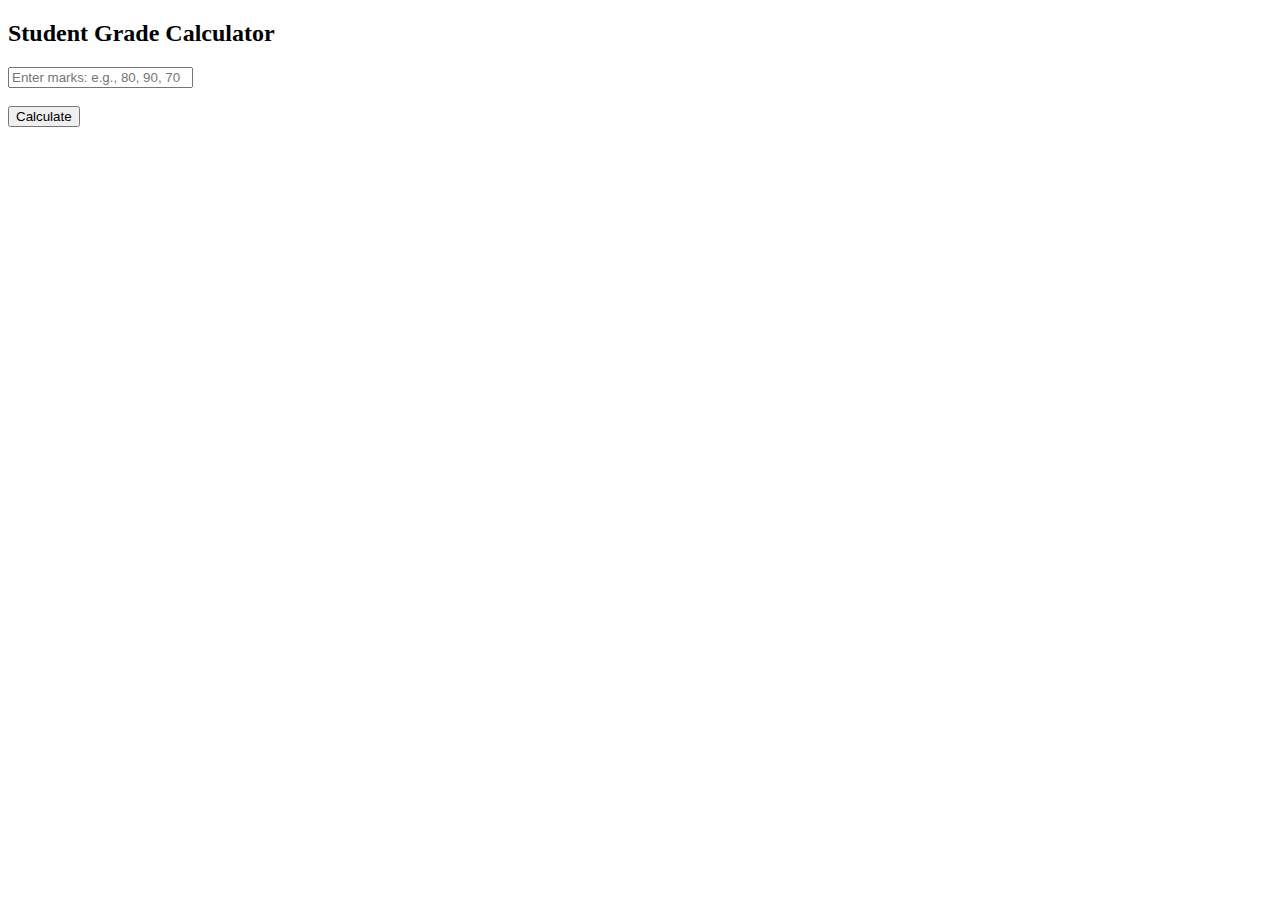
<file: index.html>
<!DOCTYPE html>
<html>
<head>
  <title>Student Grade Calculator</title>
</head>
<body>
  <h2>Student Grade Calculator</h2>
  <input id="marks" type="text" placeholder="Enter marks: e.g., 80, 90, 70"><br><br>
  <button onclick="calculate()">Calculate</button>
  <p id="output"></p>

  <script>
    function calculate() {
      const input = document.getElementById("marks").value;
      const marks = input.split(',').map(m => parseFloat(m.trim())).filter(m => !isNaN(m));
      
      if (marks.length === 0) {
        document.getElementById("output").innerText = "Please enter valid marks.";
        return;
      }

      const total = marks.reduce((a, b) => a + b, 0);
      const avg = total / marks.length;
      let grade = '';

      if (avg >= 90) grade = 'A+';
      else if (avg >= 80) grade = 'A';
      else if (avg >= 70) grade = 'B';
      else if (avg >= 60) grade = 'C';
      else if (avg >= 50) grade = 'D';
      else grade = 'F';

      document.getElementById("output").innerText =
        `Total Marks: ${total.toFixed(2)}\nAverage: ${avg.toFixed(2)}%\nGrade: ${grade}`;
    }
  </script>
</body>
</html>
</file>
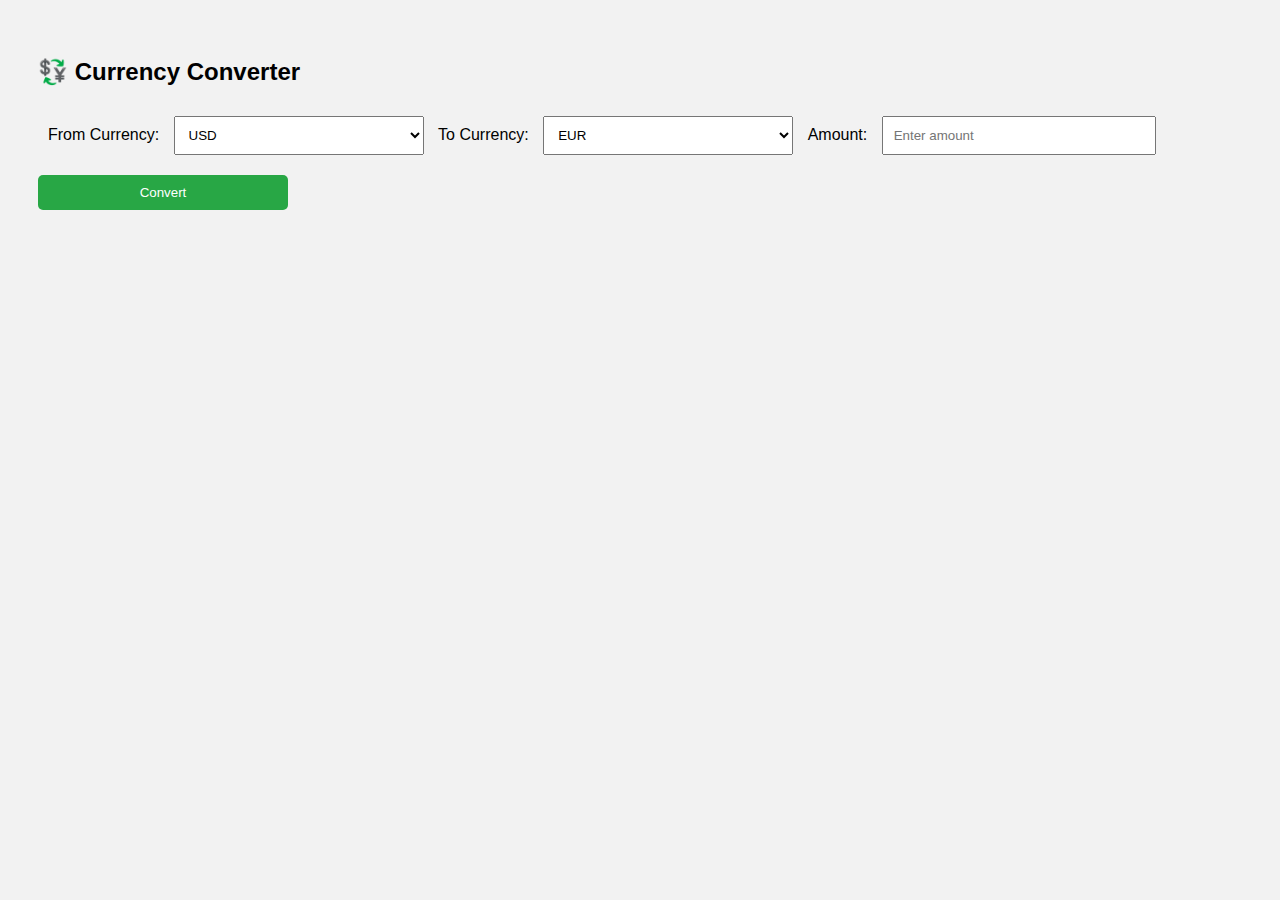
<file: currency/index.html>
<!DOCTYPE html>
<html lang="en">
<head>
  <meta charset="UTF-8" />
  <title>Multi-Currency Converter</title>
  <style>
    body {
      font-family: sans-serif;
      padding: 30px;
      background: #f2f2f2;
    }
    label, select, input, button {
      margin: 10px 0;
      padding: 10px;
      width: 250px;
    }
    button {
      background: #28a745;
      color: white;
      border: none;
      border-radius: 5px;
    }
    #result {
      margin-top: 20px;
      font-weight: bold;
      color: #333;
    }
  </style>
</head>
<body>

  <h2>💱 Currency Converter</h2>

  <label for="fromCurrency">From Currency:</label>
  <select id="fromCurrency">
    <option value="USD">USD</option>
    <option value="EUR">EUR</option>
    <option value="INR">INR</option>
    <option value="GBP">GBP</option>
    <option value="JPY">JPY</option>
  </select>

  <label for="toCurrency">To Currency:</label>
  <select id="toCurrency">
    <option value="EUR">EUR</option>
    <option value="USD">USD</option>
    <option value="INR">INR</option>
    <option value="GBP">GBP</option>
    <option value="JPY">JPY</option>
  </select>

  <label for="amount">Amount:</label>
  <input type="number" id="amount" placeholder="Enter amount" />

  <button onclick="convert()">Convert</button>

  <div id="result"></div>

  <script>
    async function convert() {
      const from = document.getElementById("fromCurrency").value;
      const to = document.getElementById("toCurrency").value;
      const amount = document.getElementById("amount").value;

      const resultDiv = document.getElementById("result");

      if (!amount || amount <= 0) {
        resultDiv.innerText = "🚫 Enter a valid amount!";
        return;
      }

      try {
        const res = await fetch(`https://api.exchangerate-api.com/v4/latest/${from}`);
        const data = await res.json();
        const rate = data.rates[to];

        if (!rate) {
          resultDiv.innerText = `❌ Cannot convert from ${from} to ${to}.`;
          return;
        }

        const converted = (amount * rate).toFixed(2);
        resultDiv.innerText = `✅ ${amount} ${from} = ${converted} ${to}`;
      } catch (error) {
        resultDiv.innerText = "⚠️ Error fetching data.";
        console.error(error);
      }
    }
  </script>
</body>
</html>
</file>
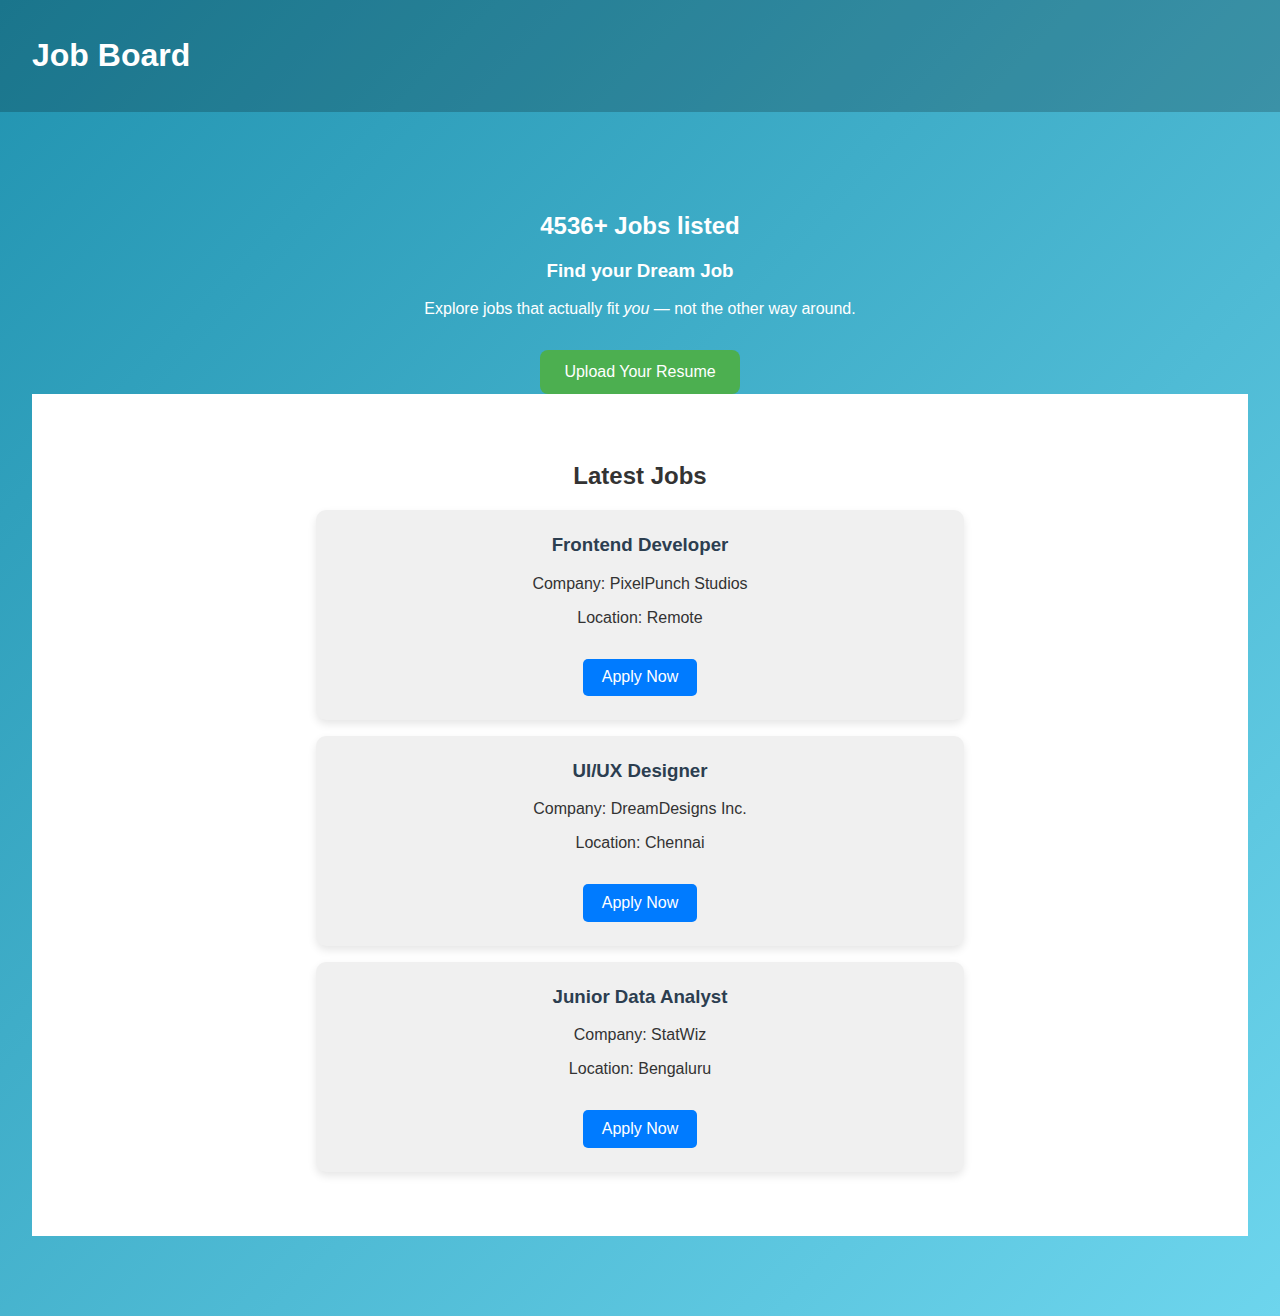
<file: job-board-project/index.html>
<!-- index.html -->
<!DOCTYPE html>
<html lang="en">
<head>
  <link rel="stylesheet"
  href="style.css">
  <meta charset="UTF-8">
  <meta name="viewport" content="width=device-width, initial-scale=1.0">
  <title>Dream Job Board</title>
  <link rel="stylesheet" href="style.css">
  <!-- Note: Might add font icons later -->
</head>
<body>
  <header>
    <nav>
      <!-- Will expand nav links soon -->
      <h1>Job Board</h1>
    </nav>
  </header>

  <main>
    <section class="hero">
      <h2>4536+ Jobs listed</h2>
      <h3>Find your Dream Job</h3>
      <p>Explore jobs that actually fit <em>you</em> — not the other way around.</p>
      <button>Upload Your Resume</button>
      <section class="jobs">
  <h2>Latest Jobs</h2>

  <div class="job-listing">
    <h3>Frontend Developer</h3>
    <p>Company: PixelPunch Studios</p>
    <p>Location: Remote</p>
    <button>Apply Now</button>
  </div>

  <div class="job-listing">
    <h3>UI/UX Designer</h3>
    <p>Company: DreamDesigns Inc.</p>
    <p>Location: Chennai</p>
    <button>Apply Now</button>
  </div>

  <div class="job-listing">
    <h3>Junior Data Analyst</h3>
    <p>Company: StatWiz</p>
    <p>Location: Bengaluru</p>
    <button>Apply Now</button>
  </div>
</section>
  </main>

  <!-- TODO: Add footer and job categories later -->
</body>
</html>
</file>
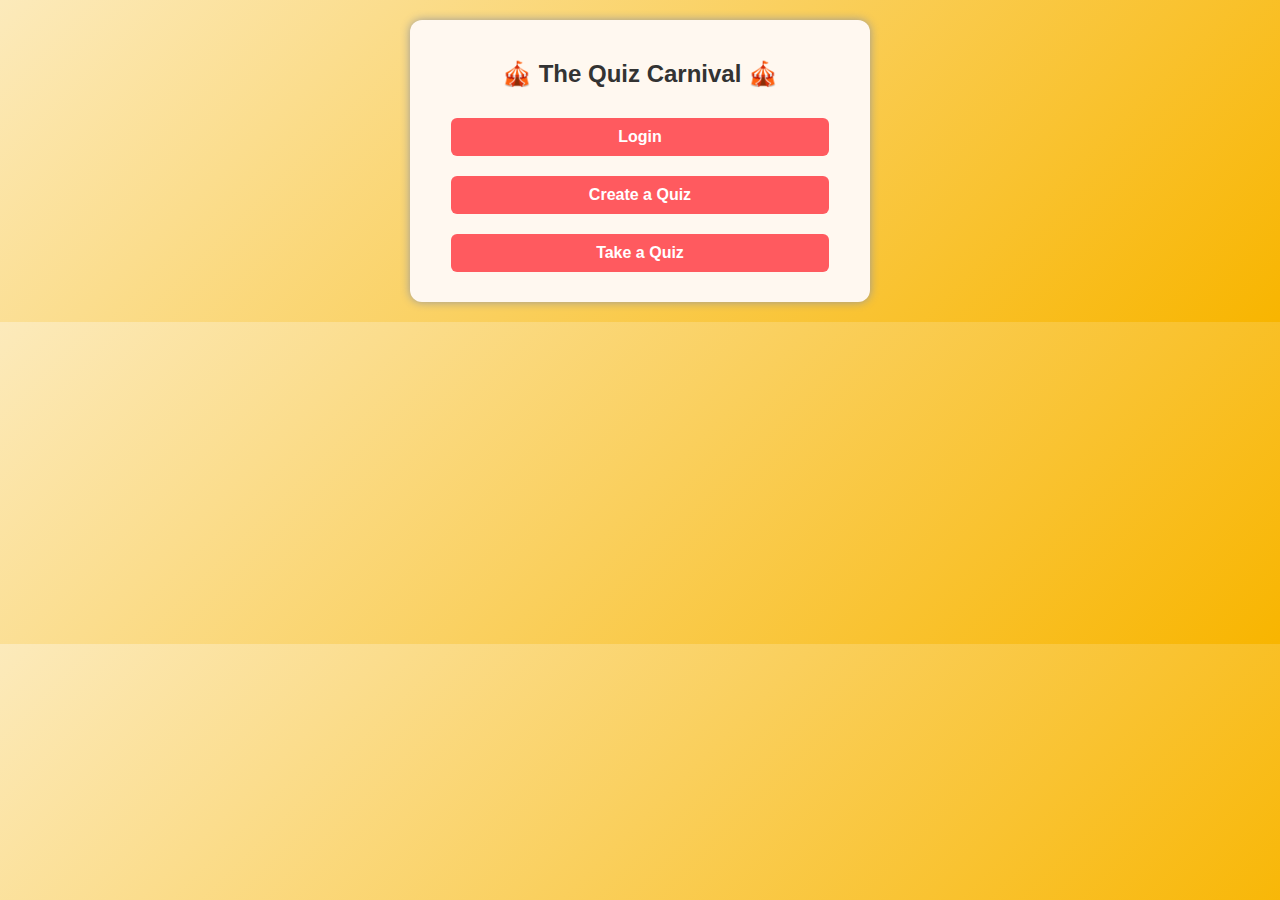
<file: quiz/index.html>
<!DOCTYPE html>
<html lang="en">
<head>
    <meta charset="UTF-8">
    <title>The Quiz Carnival</title>
    <meta name="viewport"
    content="width=device-width,initial-scale=1.0">
    <link rel="stylesheet"
    href="style.css">
</head>
</body>
<div id="main"></div>
<script src="app.js"></script>
</body>
</html>
</file>
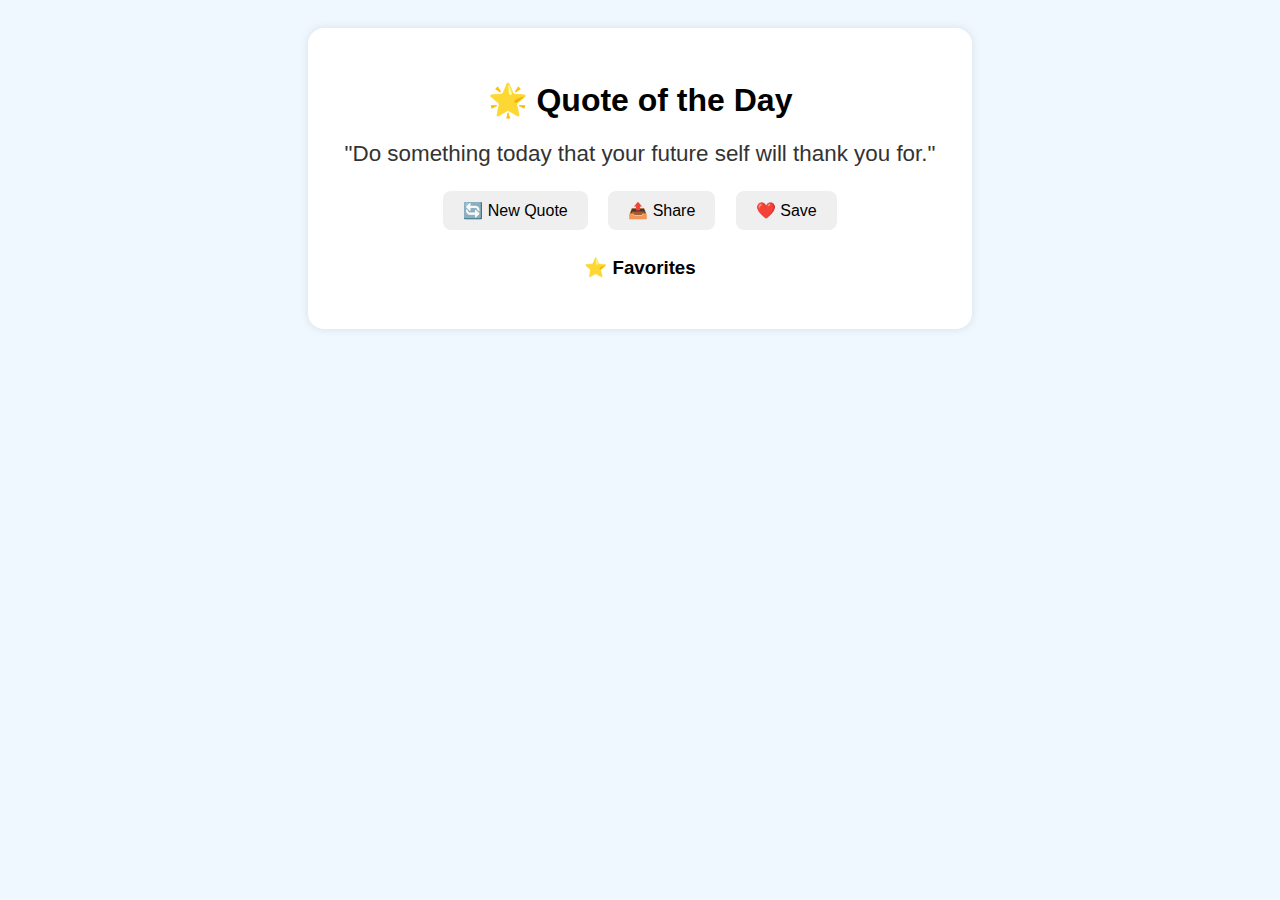
<file: QUOTE/index.html>
<!DOCTYPE html>
<html lang="en">
<head>
  <meta charset="UTF-8" />
  <meta name="viewport" content="width=device-width, initial-scale=1.0"/>
  <title>Quote of the Day</title>
  <style>
    body {
      font-family: Arial, sans-serif;
      background: #f0f8ff;
      padding: 20px;
      text-align: center;
    }
    .container {
      max-width: 600px;
      margin: auto;
      background: white;
      padding: 2rem;
      border-radius: 1rem;
      box-shadow: 0 0 10px rgba(0,0,0,0.1);
    }
    .quote {
      font-size: 1.4rem;
      margin: 1rem 0;
      color: #333;
    }
    button {
      margin: 0.5rem;
      padding: 10px 20px;
      border: none;
      border-radius: 0.5rem;
      font-size: 1rem;
      cursor: pointer;
    }
    ul {
      list-style: none;
      padding: 0;
    }
    li::before {
      content: '⭐ ';
    }
  </style>
</head>
<body>
  <div class="container">
    <h1>🌟 Quote of the Day</h1>
    <p class="quote" id="quote">Loading...</p>
    <button onclick="getQuote()">🔄 New Quote</button>
    <button onclick="shareQuote()">📤 Share</button>
    <button onclick="saveQuote()">❤️ Save</button>

    <h3>⭐ Favorites</h3>
    <ul id="favorites"></ul>
  </div>
<script>
  const quoteEl = document.getElementById('quote');
  const favoritesEl = document.getElementById('favorites');
  let currentQuote = '';

  // Offline quotes array
  const quotes = [
    "Believe in yourself and all that you are.",
    "Dream big and dare to fail.",
    "Do something today that your future self will thank you for.",
    "Your limitation—it’s only your imagination.",
    "Push yourself, because no one else is going to do it for you."
  ];

  function getQuote() {
    const randomIndex = Math.floor(Math.random() * quotes.length);
    currentQuote = quotes[randomIndex];
    quoteEl.textContent = `"${currentQuote}"`;
  }

  function saveQuote() {
    const li = document.createElement('li');
    li.textContent = currentQuote;
    favoritesEl.appendChild(li);
  }

  function shareQuote() {
    if (navigator.share) {
      navigator.share({ text: currentQuote });
    } else {
      navigator.clipboard.writeText(currentQuote);
      alert('Quote copied!');
    }
  }

  // Show a quote when page loads
  window.onload = getQuote;
</script>
</body>
</html>
</file>
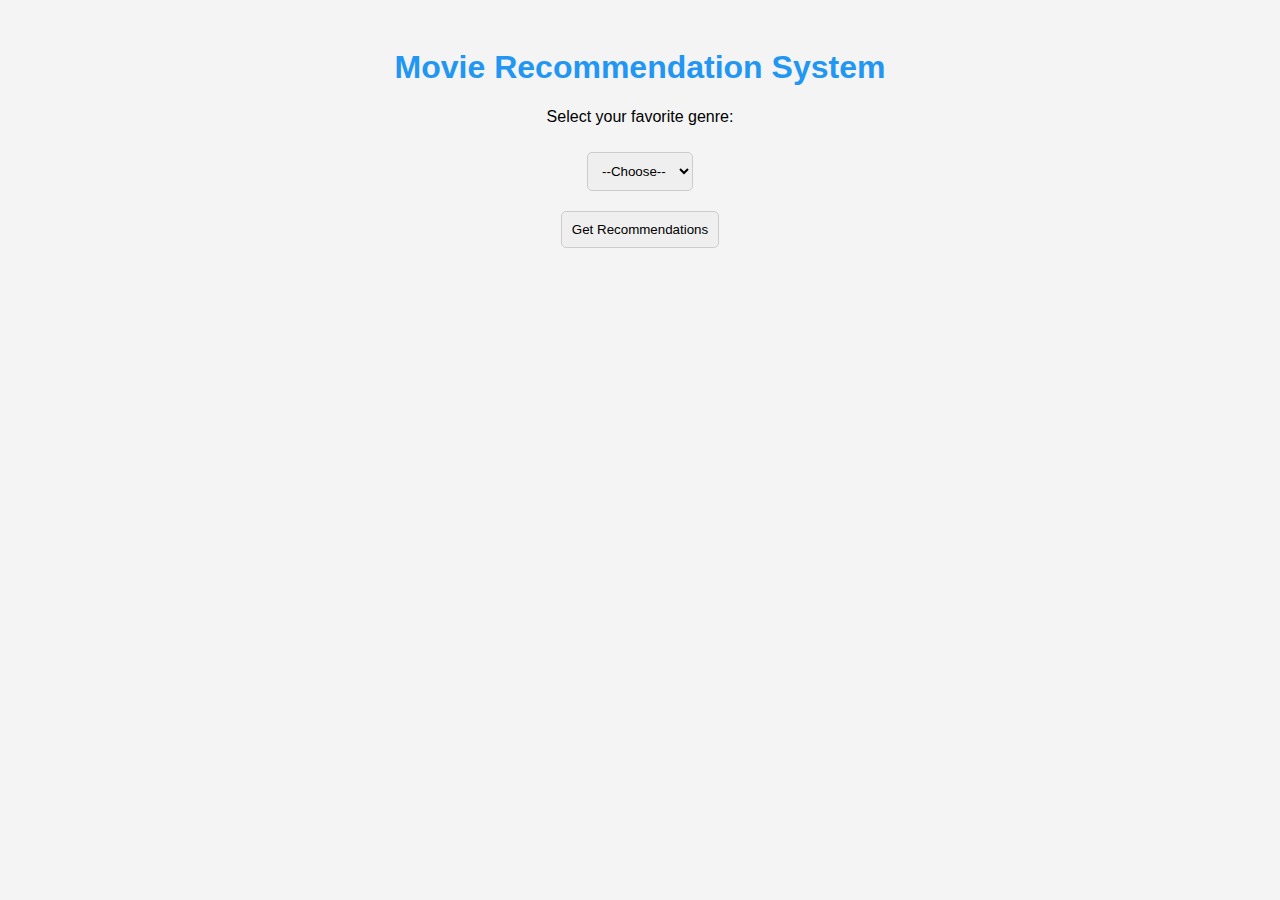
<file: AI/RECOM.HTML>
<!DOCTYPE html>
<html>
<head>
    <title>Recommendation System</title>
    <style>
        body {
            font-family: Arial, sans-serif;
            background: #f4f4f4;
            text-align: center;
            padding: 20px;
        }
        h1 {
            color: #2196F3;
        }
        select, button {
            padding: 10px;
            margin: 10px;
            border-radius: 5px;
            border: 1px solid #ccc;
        }
        .recommendations {
            margin-top: 20px;
        }
        .item {
            background: white;
            padding: 10px;
            margin: 5px auto;
            width: 300px;
            border-radius: 5px;
        }
    </style>
</head>
<body>

    <h1>Movie Recommendation System</h1>
    <p>Select your favorite genre:</p>
    <select id="genre">
        <option value="">--Choose--</option>
        <option value="Action">Action</option>
        <option value="Comedy">Comedy</option>
        <option value="Romance">Romance</option>
        <option value="Horror">Horror</option>
    </select>
    <br>
    <button onclick="recommend()">Get Recommendations</button>

    <div class="recommendations" id="results"></div>

    <script>
        const movies = {
            "Action": ["Mad Max: Fury Road", "John Wick", "The Dark Knight"],
            "Comedy": ["The Hangover", "Superbad", "Step Brothers"],
            "Romance": ["The Notebook", "La La Land", "Titanic"],
            "Horror": ["The Conjuring", "Get Out", "A Quiet Place"]
        };

        function recommend() {
            const genre = document.getElementById("genre").value;
            const results = document.getElementById("results");
            results.innerHTML = "";
            if (genre && movies[genre]) {
                results.innerHTML = `<h3>Recommended ${genre} Movies:</h3>`;
                movies[genre].forEach(movie => {
                    results.innerHTML += `<div class="item">${movie}</div>`;
                });
            } else {
                results.innerHTML = "<p>Please select a genre!</p>";
            }
        }
    </script>

</body>
</html>
</file>
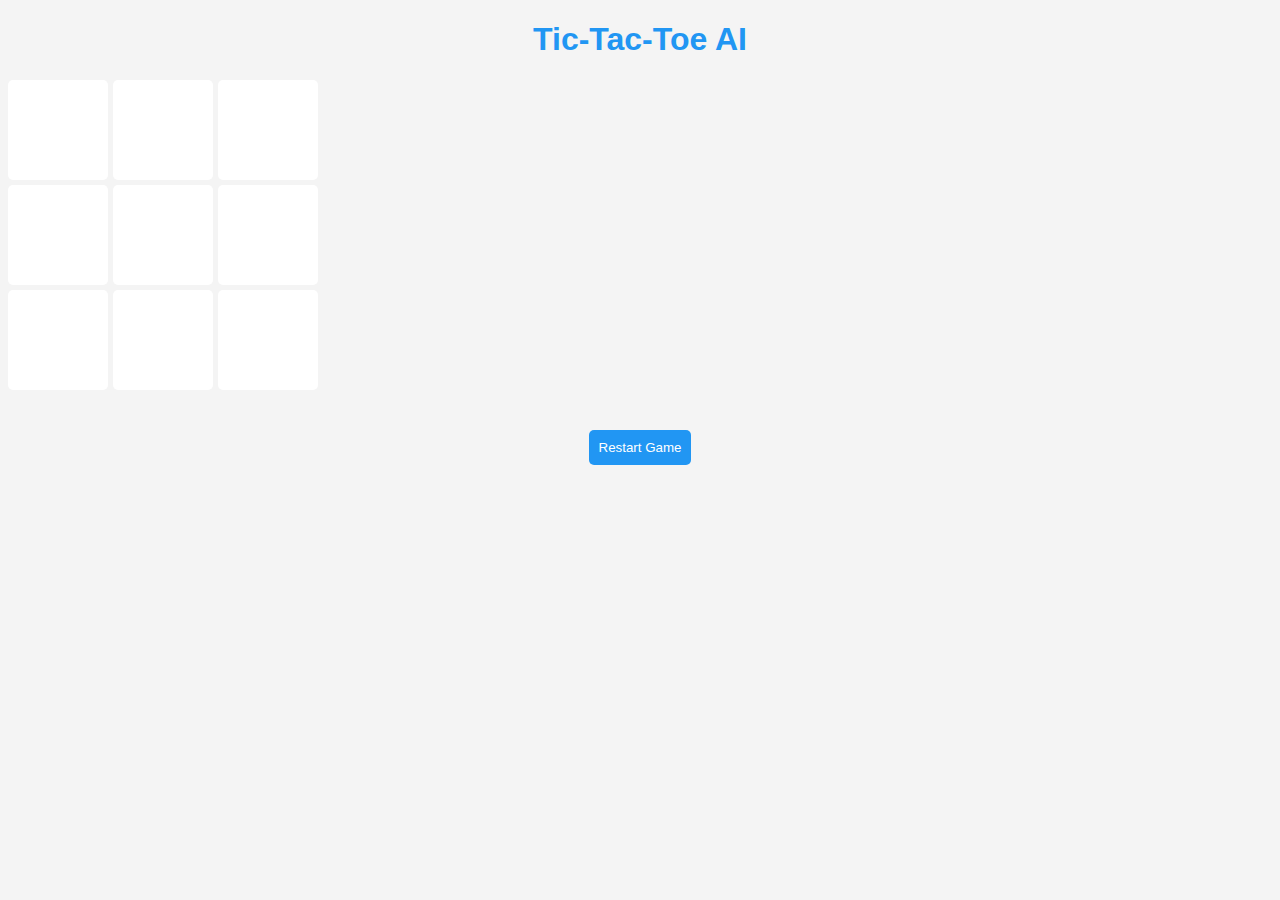
<file: AI/TIC.HTML>
<!DOCTYPE html>
<html>
<head>
    <title>Tic-Tac-Toe AI</title>
    <style>
        body {
            font-family: Arial, sans-serif;
            text-align: center;
            background: #f4f4f4;
        }
        h1 {
            color: #2196F3;
        }
        .board {
            display: grid;
            grid-template-columns: repeat(3, 100px);
            grid-gap: 5px;
            margin: 20px auto;
        }
        .cell {
            width: 100px;
            height: 100px;
            font-size: 36px;
            font-weight: bold;
            display: flex;
            justify-content: center;
            align-items: center;
            background: white;
            cursor: pointer;
            border-radius: 5px;
        }
        .cell:hover {
            background: #e0f7fa;
        }
        button {
            margin-top: 20px;
            padding: 10px;
            background: #2196F3;
            color: white;
            border: none;
            border-radius: 5px;
        }
    </style>
</head>
<body>

    <h1>Tic-Tac-Toe AI</h1>
    <div class="board" id="board"></div>
    <button onclick="startGame()">Restart Game</button>

    <script>
        const human = 'X';
        const ai = 'O';
        let board = [];

        function startGame() {
            board = Array.from(Array(9).keys());
            const cells = document.querySelectorAll('.cell');
            cells.forEach(cell => {
                cell.innerText = '';
                cell.addEventListener('click', handleTurnClick, false);
            });
        }

        function handleTurnClick(e) {
            if (typeof board[e.target.id] === 'number') {
                turn(e.target.id, human);
                if (!checkWin(board, human) && !checkTie()) turn(bestSpot(), ai);
            }
        }

        function turn(squareId, player) {
            board[squareId] = player;
            document.getElementById(squareId).innerText = player;
            let gameWon = checkWin(board, player);
            if (gameWon) gameOver(gameWon);
        }

        function checkWin(board, player) {
            let plays = board.reduce((a, e, i) => (e === player) ? a.concat(i) : a, []);
            let winCombos = [
                [0, 1, 2], [3, 4, 5], [6, 7, 8],
                [0, 3, 6], [1, 4, 7], [2, 5, 8],
                [0, 4, 8], [2, 4, 6]
            ];
            let gameWon = null;
            for (let [index, win] of winCombos.entries()) {
                if (win.every(elem => plays.indexOf(elem) > -1)) {
                    gameWon = { index: index, player: player };
                    break;
                }
            }
            return gameWon;
        }

        function gameOver(gameWon) {
            const cells = document.querySelectorAll('.cell');
            for (let index of [
                [0, 1, 2], [3, 4, 5], [6, 7, 8],
                [0, 3, 6], [1, 4, 7], [2, 5, 8],
                [0, 4, 8], [2, 4, 6]
            ][gameWon.index]) {
                document.getElementById(index).style.backgroundColor =
                    gameWon.player === human ? "lightgreen" : "pink";
            }
            cells.forEach(cell => cell.removeEventListener('click', handleTurnClick, false));
        }

        function emptySquares() {
            return board.filter(s => typeof s === 'number');
        }

        function bestSpot() {
            return minimax(board, ai).index;
        }

        function checkTie() {
            if (emptySquares().length === 0) {
                const cells = document.querySelectorAll('.cell');
                cells.forEach(cell => cell.style.backgroundColor = "lightblue");
                return true;
            }
            return false;
        }

        function minimax(newBoard, player) {
            let availSpots = emptySquares();

            if (checkWin(newBoard, human)) {
                return { score: -10 };
            } else if (checkWin(newBoard, ai)) {
                return { score: 10 };
            } else if (availSpots.length === 0) {
                return { score: 0 };
            }

            let moves = [];
            for (let i = 0; i < availSpots.length; i++) {
                let move = {};
                move.index = newBoard[availSpots[i]];
                newBoard[availSpots[i]] = player;

                if (player === ai) {
                    let result = minimax(newBoard, human);
                    move.score = result.score;
                } else {
                    let result = minimax(newBoard, ai);
                    move.score = result.score;
                }

                newBoard[availSpots[i]] = move.index;
                moves.push(move);
            }

            let bestMove;
            if (player === ai) {
                let bestScore = -10000;
                for (let i = 0; i < moves.length; i++) {
                    if (moves[i].score > bestScore) {
                        bestScore = moves[i].score;
                        bestMove = i;
                    }
                }
            } else {
                let bestScore = 10000;
                for (let i = 0; i < moves.length; i++) {
                    if (moves[i].score < bestScore) {
                        bestScore = moves[i].score;
                        bestMove = i;
                    }
                }
            }
            return moves[bestMove];
        }

        // Create the board UI
        window.onload = function () {
            const boardDiv = document.getElementById('board');
            boardDiv.innerHTML = '';
            for (let i = 0; i < 9; i++) {
                let cell = document.createElement('div');
                cell.classList.add('cell');
                cell.setAttribute('id', i);
                boardDiv.appendChild(cell);
            }
            startGame();
        }
    </script>

</body>
</html>
</file>
<file: job-board-project/style.css>
/* style.css */

body {
  margin: 0;
  padding: 0;
  font-family: 'Segoe UI', sans-serif;
  background: linear-gradient(to bottom right, #2193b0, #6dd5ed);
  color: #fff;
}

header {
  padding: 1rem 2rem;
  background-color: rgba(0, 0, 0, 0.2);
}

.hero {
  text-align: center;
  padding: 5rem 2rem;
}

button {
  margin-top: 1rem;
  padding: 0.8rem 1.5rem;
  font-size: 1rem;
  background-color: #4CAF50;
  color: white;
  border: none;
  border-radius: 8px;
  cursor: pointer;
}

button:hover {
  background-color: #45a049;
}
.jobs {
  padding: 3rem 2rem;
  background-color: #fff;
  color: #333;
  text-align: center;
}

.job-listing {
  background: #f0f0f0;
  margin: 1rem auto;
  padding: 1.5rem;
  border-radius: 10px;
  max-width: 600px;
  box-shadow: 0 4px 8px rgba(0,0,0,0.1);
}

.job-listing h3 {
  margin-top: 0;
  color: #2c3e50;
}

.job-listing button {
  margin-top: 1rem;
  background-color: #007BFF;
  color: white;
  padding: 0.6rem 1.2rem;
  border: none;
  border-radius: 5px;
  cursor: pointer;
}
.job-listing button:hover {
  background-color: #0056b3;
}
</file>
<file: quiz/style.css>
body {
  background: linear-gradient(135deg, #fceabb, #f8b500);
  font-family: 'Comic Sans MS', cursive, sans-serif;
  margin: 0;
  text-align: center;
  color: #333;
}

#main {
  max-width: 420px;
  margin: 20px auto;
  background: #fff8f0;
  border-radius: 12px;
  box-shadow: 0 0 10px #999;
  padding: 20px;
}

input, button {
  margin: 10px 0;
  padding: 10px;
  width: 90%;
  font-family: inherit;
  font-size: 1em;
  border: none;
  border-radius: 6px;
}

button {
  background-color: #ff5a5f;
  color: white;
  font-weight: bold;
  cursor: pointer;
  transition: transform 0.2s;
}

button:hover {
  transform: scale(1.05);
  background-color: #e8484d;
}

hr {
  border: 1px dashed #ccc;
}
@media (max-width; 520px)
{
    #man{
        width: 95vw;
    }
}
</file>
